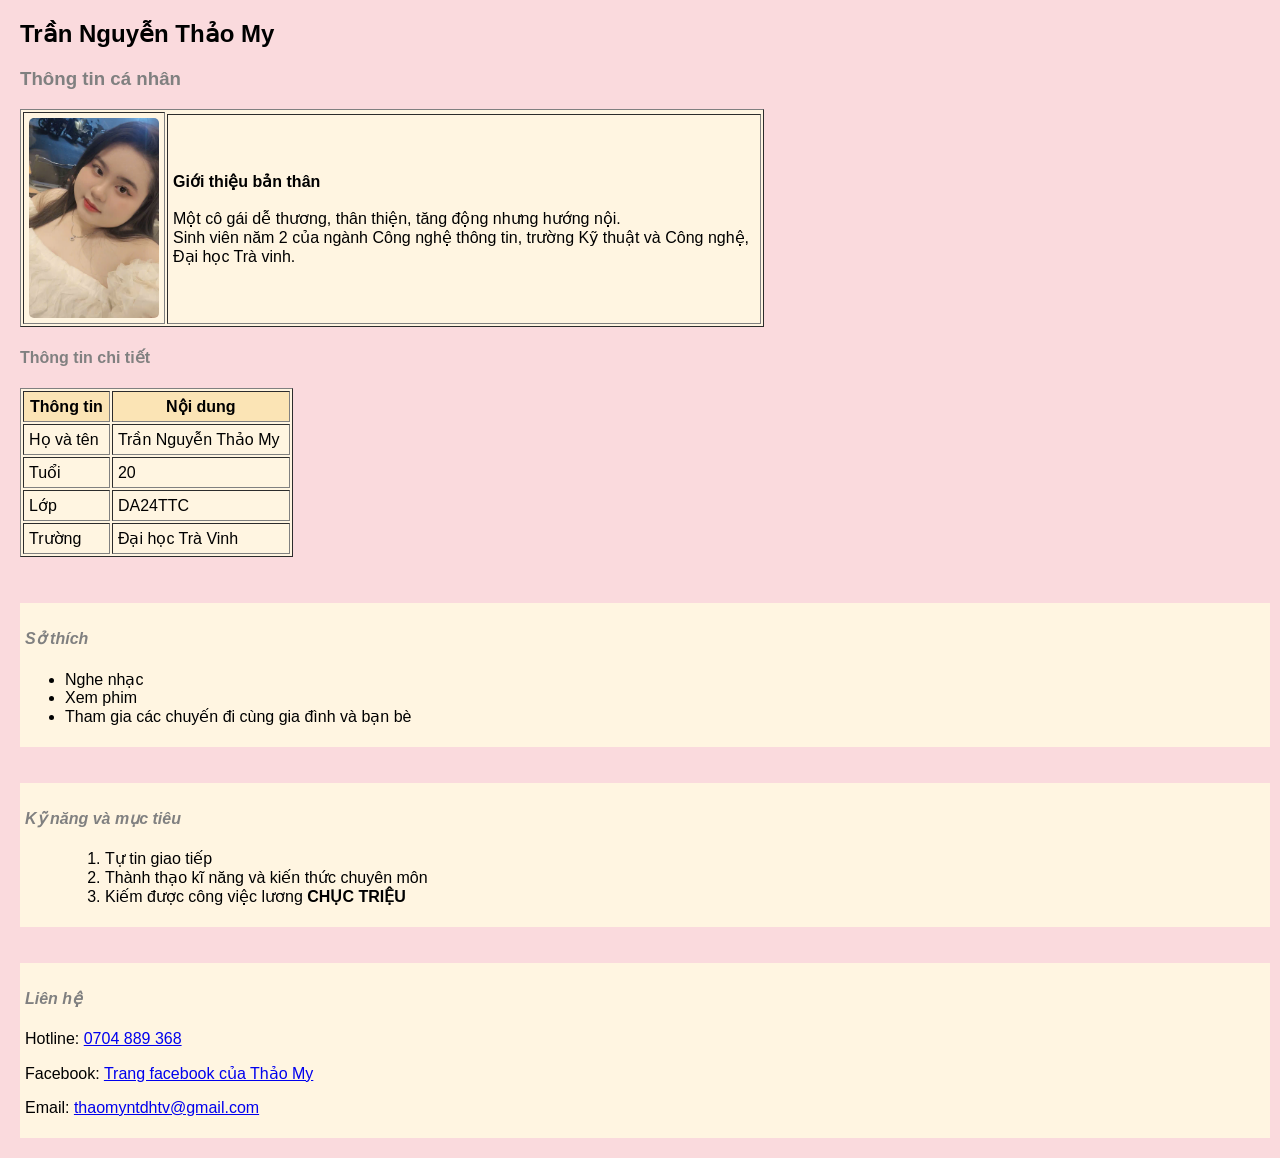
<file: html/page1.html>
﻿<!DOCTYPE html>
<html lang="vi">
<head>
	<title>Trang thông tin cá nhân</title>
	<meta charset="utf-8">
	<link rel= "stylesheet" href= "../css/style1.css">
</head>
<body>
	<h2>Trần Nguyễn Thảo My</h2>
	<h3>Thông tin cá nhân</h3>
	<table class= "table1" border="1">
		<tr>
		    <td rowspan = "2"><img src = "../assets/images/ảnh cá nhân.jpg" alt = "ảnh của Thảo My" style = "width:130px;height:200px"></td>
		</tr>
		<tr>
		    <td>
			<b>Giới thiệu bản thân</b><br><br>
			Một cô gái dễ thương, thân thiện, tăng động nhưng hướng nội.<br>
	    		Sinh viên năm 2 của ngành Công nghệ thông tin, trường Kỹ thuật và Công nghệ, Đại học Trà vinh.
		    </td>
		</tr>
	</table>
	<h4>Thông tin chi tiết</h4>
	<table class= " table2" border = "1">
		<tr>
		    <th>Thông tin</th>
		    <th>Nội dung</th>
		</tr>
		<tr>
		    <td>Họ và tên</td>
		    <td>Trần Nguyễn Thảo My</td>
		</tr>
		<tr>
		    <td>Tuổi</td>
		    <td>20</td>
		</tr>
		<tr>
		    <td>Lớp</td>
		    <td>DA24TTC</td>
		</tr>
		<tr>
		    <td>Trường</td>
		    <td>Đại học Trà Vinh</td>
		</tr>
	</table>
	<br><br>
	<div class= "like">
	<h4><i>Sở thích</i></h4>
	    <ul>
		<li>Nghe nhạc</li>
		<li>Xem phim</li>
		<li>Tham gia các chuyến đi cùng gia đình và bạn bè</li>
	    </ul>
	</div>
	<br><br>
	<div class= "skill">
	<h4><i>Kỹ năng và mục tiêu</i></h4>
	    <ul>
	      <ol type= "number">
		<li>Tự tin giao tiếp</li>
		<li>Thành thạo kĩ năng và kiến thức chuyên môn</li>
		<li>Kiếm được công việc lương <b>CHỤC TRIỆU</b></li>
	      </ol>
	    </ul>
	</div>
	<br><br>
	<div class= "alo">
	<h4><i>Liên hệ</i></h4>
	    <p>Hotline:&nbsp;<a href= "#1">0704 889 368</a></p>
	    <p>Facebook:&nbsp;<a href= "https://www.facebook.com/share/18hptKmx14/">Trang facebook của Thảo My</a></p>
	    <p>Email:&nbsp;<a href= "#2">thaomyntdhtv@gmail.com</a><p>
	</div>
</body>
</html>
</file>
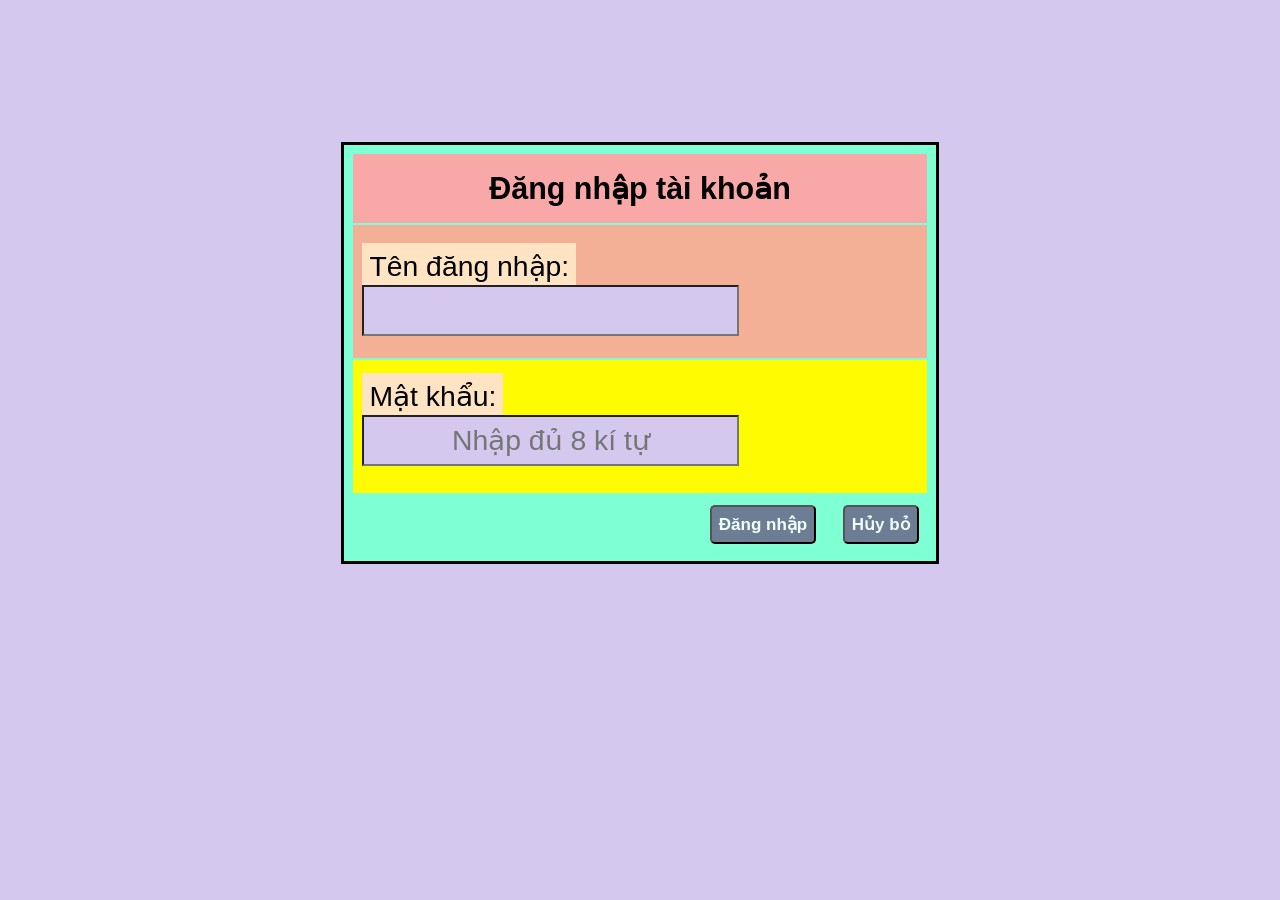
<file: html/page2.html>
<!DOCTYPE html>
<html lang="vi">
<head>
	<title>Trang thông tin cá nhân</title>
	<meta charset="utf-8">
	<link rel= "stylesheet" href= "../css/style2.css">
</head>
<body>  
    <div class="container">
        <form id="frmLogin">
            <h2 class="tittle">Đăng nhập tài khoản</h2>
            <div class="form-grouptext">
                <label for="txtusername">Tên đăng nhập:</label>
                <input class="form-control" type="text" id="txtusername" 
                       name="txtusername">
            </div>
            <div class="form-grouppassword">
                <label for="txtpassword">Mật khẩu:</label>
                &nbsp;&nbsp;&nbsp;&nbsp;&nbsp;&nbsp;&nbsp;&nbsp;&nbsp;
                <input class="form-control" type="password" id="txtusername" 
                       name="txtpassword" placeholder="Nhập đủ 8 kí tự">
            </div>
            <input class="button" type="submit" name="sbLogin" value="Đăng nhập">
            <input class="button" type="reset" name="rsCancel" value="Hủy bỏ">
        </form>
    </div>
</body>
</html>
</file>
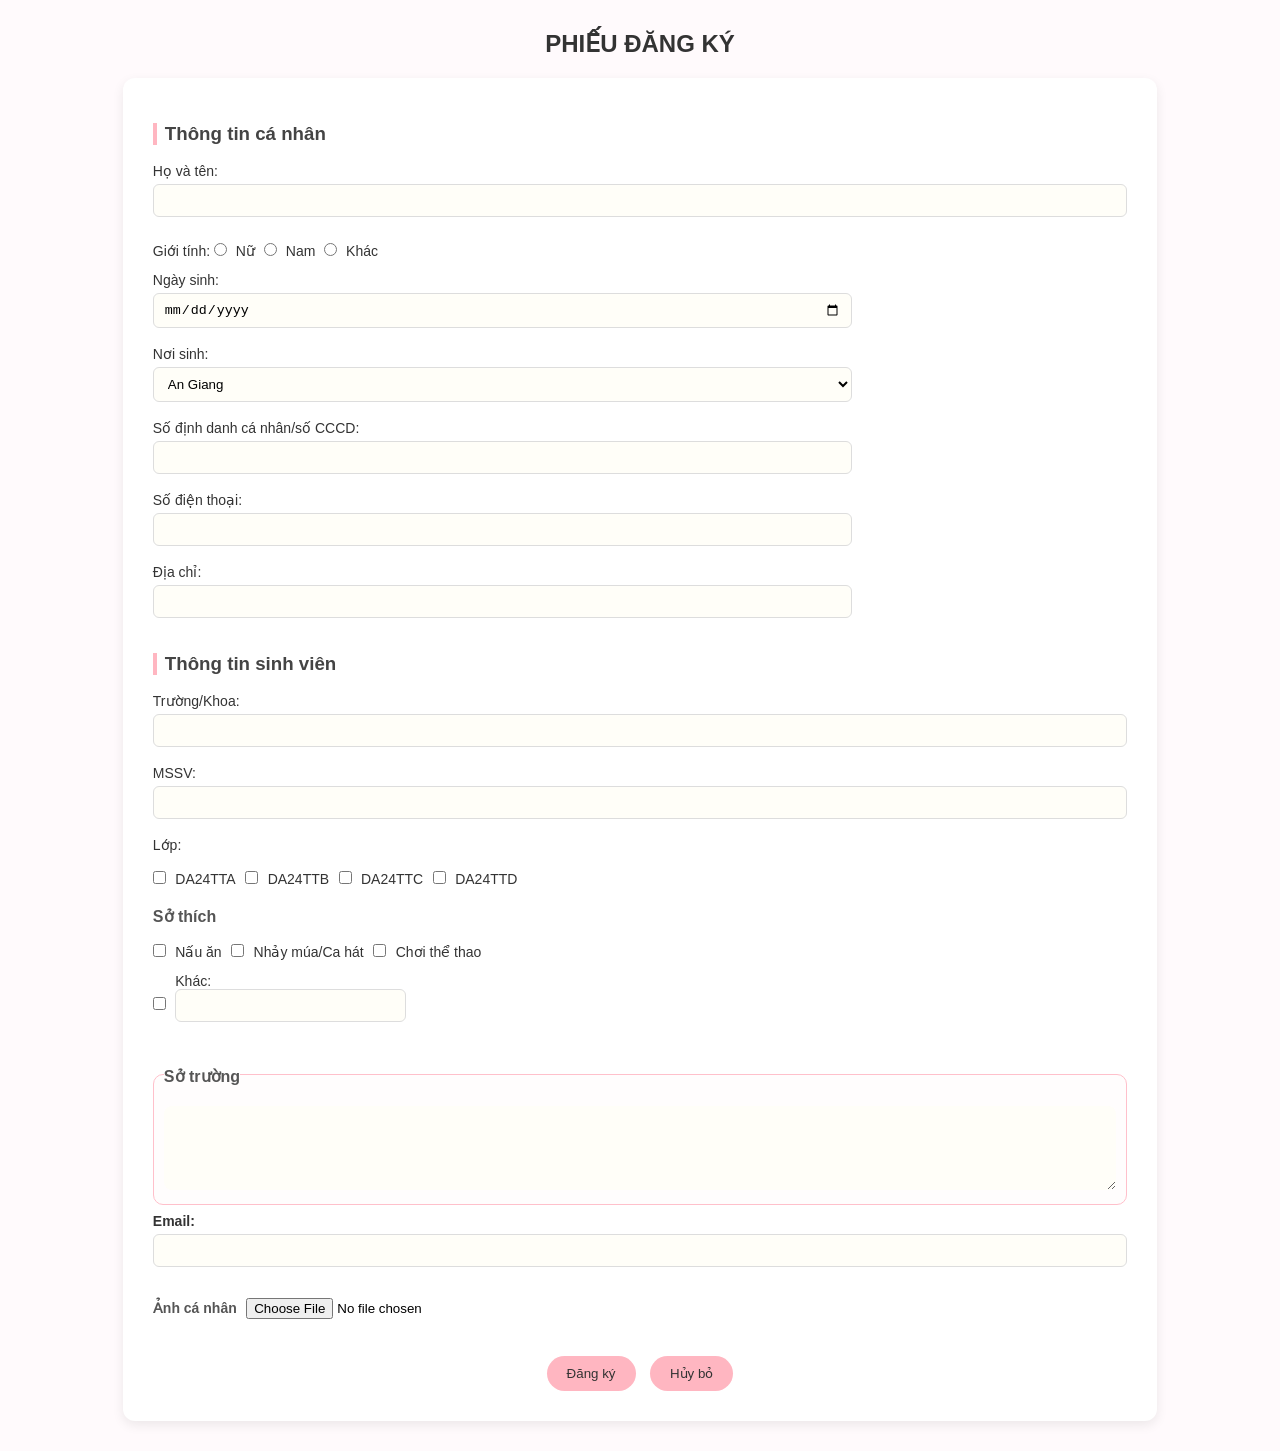
<file: html/page3.html>
<!DOCTYPE html>
<html lang= "vi">
<head>
    <title>Phiếu đăng kí</title>
    <meta charset= "utf-8">
    <link rel= "stylesheet" href= "../css/style3.css">
</head>    
<body>
    <form action="/action_page.php">
       <h2>PHIẾU ĐĂNG KÝ</h2> 
    <div class="container">
       <h3>Thông tin cá nhân</h3>
       <div class= "form1">
            <label for="fullname">Họ và tên:</label>
            <input type="text" id="fullname" name="fullname">

            <label for="gioitinh">Giới tính:</lable>
            <input type="radio" id="nu" name="gioitinh" value="Nữ">
            <label for="nu">Nữ</label>
            <input type="radio" id="nam" name="gioitinh" value="Nam">
            <label for="nam">Nam</label>
            <input type="radio" id="khac" name="gioitinh" value="Khác">
            <label for="khac">Khác</label>
            <br>
            <label for="BDdate">Ngày sinh:</label>
            <input type="date" id="BDdate" name="BDdate">

            <label for="place">Nơi sinh:</label>
            <select id="place" name="place">
                <option>An Giang</option>
                <option>Bà Rịa - Vũng Tàu</option>
                <option>Bạc Liêu</option>
                <option>Bắc Giang</option>
                <option>Bắc Kạn</option>
                <option>Bắc Ninh</option>
                <option>Bến Tre</option>
                <option>Bình Định</option>
                <option>Bình Dương</option>
                <option>Bình Phước</option>
                <option>Bình Thuận</option>
                <option>Cà Mau</option>
                <option>Cần Thơ</option>
                <option>Cao Bằng</option>
                <option>Đà Nẵng</option>
                <option>Đắk Lắk</option>
                <option>Đắk Nông</option>
                <option>Điện Biên</option>
                <option>Đồng Nai</option>
                <option>Đồng Tháp</option>
                <option>Gia Lai</option>
                <option>Hà Giang</option>
                <option>Hà Nam</option>
                <option>Hà Nội</option>
                <option>Hà Tĩnh</option>
                <option>Hải Dương</option>
                <option>Hải Phòng</option>
                <option>Hậu Giang</option>
                <option>Hòa Bình</option>
                <option>Hưng Yên</option>
                <option>Khánh Hòa</option>
                <option>Kiên Giang</option>
                <option>Kon Tum</option>
                <option>Lai Châu</option>
                <option>Lâm Đồng</option>
                <option>Lạng Sơn</option>
                <option>Lào Cai</option>
                <option>Long An</option>
                <option>Nam Định</option>
                <option>Nghệ An</option>
                <option>Ninh Bình</option>
                <option>Ninh Thuận</option>
                <option>Phú Thọ</option>
                <option>Phú Yên</option>
                <option>Quảng Bình</option>
                <option>Quảng Nam</option>
                <option>Quảng Ngãi</option>
                <option>Quảng Ninh</option>
                <option>Quảng Trị</option>
                <option>Sóc Trăng</option>
                <option>Sơn La</option>
                <option>Tây Ninh</option>
                <option>Thái Bình</option>
                <option>Thái Nguyên</option>
                <option>Thanh Hóa</option>
                <option>Thừa Thiên Huế</option>
                <option>Tiền Giang</option>
                <option>TP. Hồ Chí Minh</option>
                <option>Trà Vinh</option>
                <option>Tuyên Quang</option>
                <option>Vĩnh Long</option>
                <option>Vĩnh Phúc</option>
                <option>Yên Bái</option>
            </select>
            <br>
            <label for="cccd">Số định danh cá nhân/số CCCD:</label>
            <input type="text" id="cccd" name="CCCD">

            <label for="phonenumber">Số điện thoại:</label>
            <input type="text" id="phonenumber" name="Số điện thoại">
            <br>
            <label for="location">Địa chỉ:</label>
            <input type="text" id="location" name="Địa chỉ">
       </div>
       <h3>Thông tin sinh viên</h3>
       <div class="school">
            <label for="nameuni">Trường/Khoa:</label>
            <input type="text" id="nameuni" name="truong/Khoa">
            <label for="mssv">MSSV:</label>
            <input type="text" id="mssv" name="mssv">
            <br>
            <label for="class">Lớp:</label>
         <div class="lop">
            <input type="checkbox" id="class" name="class" value="DA24TTA">
            <label for="class">DA24TTA</label>
            <input type="checkbox" id="class" name="class" value="DA24TTB">
            <label for="class">DA24TTB</label>
            <input type="checkbox" id="class" name="class" value="DA24TTC">
            <label for="class">DA24TTC</label>
            <input type="checkbox" id="class" name="class" value="DA24TTD">
            <label for="class">DA24TTD</label>
         </div>
       </div>
       <h4>Sở thích</h4>
       <div class="hobbies">
            <input type="checkbox" id="cook" name="cook" value="Nấu ăn">
            <label for="hobby">Nấu ăn</label>
            <input type="checkbox" id="dance/sing" name="dance/sing" value="Nhảy múa/Ca hát">
            <label for="hobby">Nhảy múa/Ca hát</label>
            <input type="checkbox" id="sport" name="sport" value="Chơi thể thao">
            <label for="hobby">Chơi thể thao</label>
            <br>
            <input type="checkbox" id="different" name="different" value="Khác">
            <label for="hobby">Khác:&nbsp;<input type="text" id="hobby" name="hobby"></label>
       </div>
       <fieldset>
         <legend><h4>Sở trường</h4></legend>
         <textarea style="width:100%; border:none; outline:none;" rows="4"></textarea>
       </fieldset>

       <label for="email"><b>Email:</b></label>
       <input type="email" id="email" name="email">
       <br>
       <label for="myfile"><h4>Ảnh cá nhân</h4></label>
       <input type="file" id="myfile" name="myfile">
      <div class="button">
         <input type="button" onclick="alert('Chào mừng bạn đã đăng ký thành công!')" value="Đăng ký">
         <input type="button" onclick="alert('Vui lòng quay lại trang chủ hoặc nhập lại thông tin!')" value="Hủy bỏ">
      </div> 
    </div>
    </form>
</body>
</html>
</file>
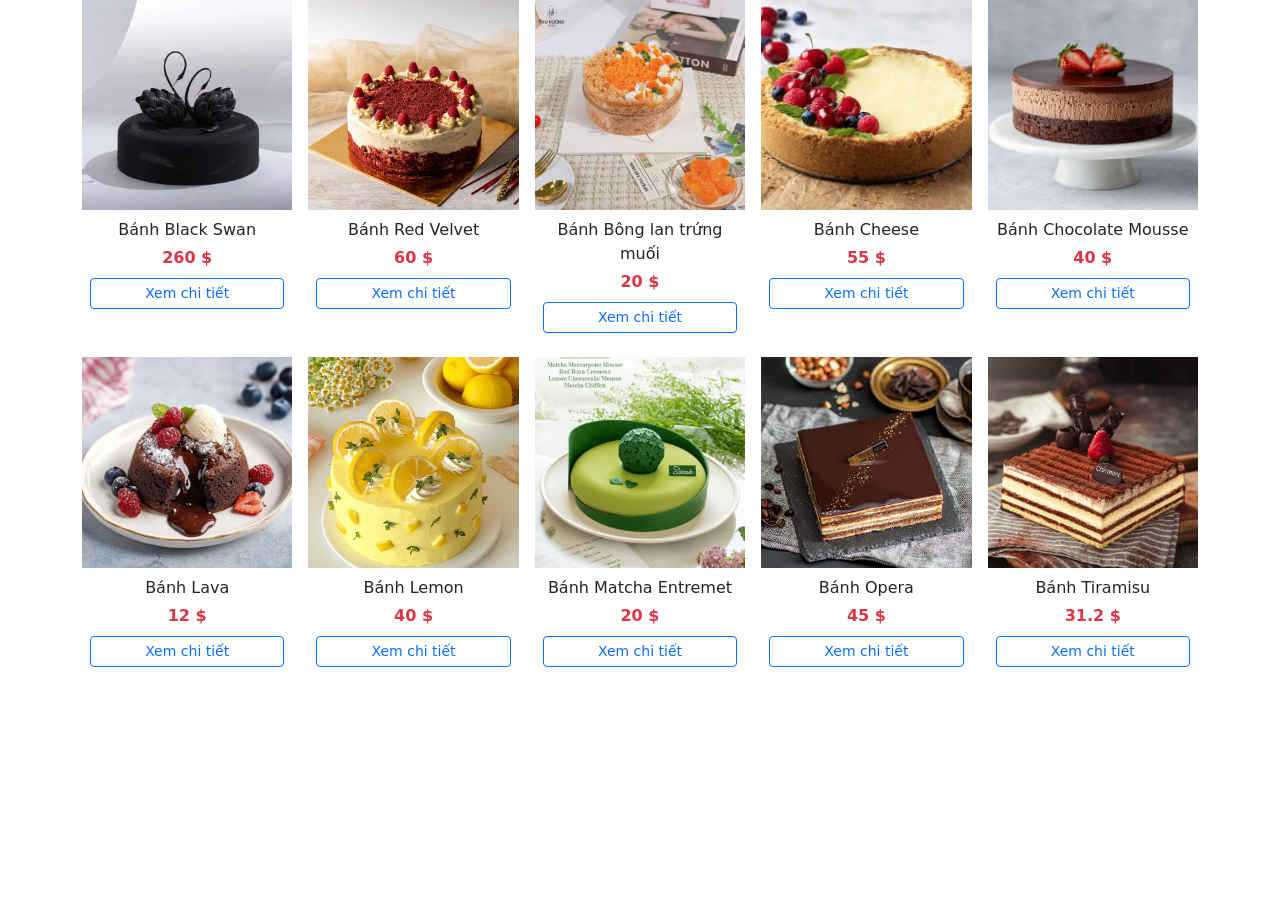
<file: html/page6.html>
<!DOCTYPE html>
<html lang = "vi">
	<head>
		<title>Trang cơ bản</title>
		<!--<link rel = "stylesheet" href = "../css/style6.css">-->
        <!-- Latest compiled and minified CSS -->
        <link href="https://cdn.jsdelivr.net/npm/bootstrap@5.3.8/dist/css/bootstrap.min.css" rel="stylesheet">

        <!-- Latest compiled JavaScript -->
        <script src="https://cdn.jsdelivr.net/npm/bootstrap@5.3.8/dist/js/bootstrap.bundle.min.js"></script>
        <meta charset = "utf-8">
        <script src="../js/lib.js"></script>
	</head>
    <body>
        <div class="container">
            <div class="product-list row row-cols-2 row-cols-md-4 row-cols-lg-5 g-3" id="product-list">

            </div>
        </div>
        <script>
            showProduct(productlist);
        </script>
    </body>
</html>
</file>
<file: css/style1.css>
﻿body{
	font-family: Arial;
	background-color: #FADADD;
	margin: 20px;
}

h2{
	color: black;
	text-align: left;
}

h3,h4{
	color: gray;
}

table{
	width: 100%;
	border-collapse: border;
	margin-bottom: 10px;
	background-color: #FFF5E1;
}

.table1 {
	width: 60%;
	border-collapse: border;
	margin-bottom: 10px;
	background-color: #FFF5E1;
}

img{
	overflow: hidden;
	border-radius: 5px;
	display: block;
	object-fit: cover;
	align-items: center;
	justify-content: center;
}

.table2 {
	width: 22%;
	border-collapse: border;
	margin-bottom: 10px;
	background-color: #FFF5E1;
}

th{
	background-color: #FBE4B5;
}

td, th{
	padding: 5px;
}

.like{
	background-color: #FFF5E1;
	padding: 5px;
	width:100%
}

.skill{
	background-color: #FFF5E1;
	padding: 5px;
	width:100%
}

.alo{
	background-color: #FFF5E1;
	padding: 5px;
	width:100%
}
</file>
<file: css/style2.css>
*{
    font-family: Arial, Helvetica, sans-serif;
    font-size: 110%;
    margin:2px;
    padding: 7px;
    background-color: rgb(212, 200, 239);
}

.container{
    background-color: black;
    padding:1px;
    margin:10%;
    margin-left:26%;
    margin-right:26%;
    text-align:right;
}

h2.tittle{
    font-size: 130%;
    text-align: center;
    padding: 17px;
    background-color:rgb(249, 168, 168);
}

.button{
    background-color: rgb(108, 125, 148);
    color:azure;
    font-weight: bolder;
    padding:7px;
    border-radius:5px;
    margin: 10px;
    font-size: 17px;
}

form#frmLogin{
    background-color: aquamarine;
}

label{
    background-color: bisque;
    padding: 7px;
}

.form-grouptext{
    text-align: left;
    padding-bottom: 20px;
    padding-top: 25px;
    background-color: rgb(244, 176, 151);
}

.form-grouppassword{
    text-align: left;
    padding-bottom: 25px;
    padding-top: 20px;
    background-color:rgb(255, 251, 0);
}

.form-control{
    text-align: center;
}
</file>
<file: css/style3.css>
* {
    margin: 0;
    padding: 0;
    box-sizing: border-box;
}

body {
    font-family: Arial, sans-serif;
    background: #fffafc; /* hồng pastel rất nhẹ */
    display: flex;
    justify-content: center;
    padding: 30px;
}

.container {
    width: 750px;
    background: #ffffff;
    padding: 25px 30px;
    border-radius: 12px;
    box-shadow: 0 4px 12px rgba(0,0,0,0.08);
}

h2 {
    text-align: center;
    margin-bottom: 20px;
    color: #333;
}

h3 {
    margin: 20px 0 10px;
    color: #444;
    border-left: 4px solid #ffb6c1; /* hồng pastel */
    padding-left: 8px;
}

h4 {
    margin: 15px 0 10px;
    color: #555;
}

label {
    display: inline-block;
    margin: 8px 5px 5px 0;
    color: #333;
    font-size: 14px;
}

input[type="text"],
input[type="date"],
input[type="email"],
select {
    width: 100%;
    padding: 8px 10px;
    margin-bottom: 10px;
    border-radius: 6px;
    border: 1px solid #ddd;
    background: #fffef8; /* kem pastel */
    transition: 0.2s;
}

input:focus,
select:focus,
textarea:focus {
    border-color: #a8e6cf; /* xanh lá pastel */
    outline: none;
    background: #ffffff;
}

input[type="radio"],
input[type="checkbox"] {
    margin-right: 5px;
}

.form1,
.school,
.hobbies {
    margin-bottom: 10px;
}

.lop {
    margin-top: 5px;
}

textarea {
    width: 100%;
    padding: 10px;
    border-radius: 8px;
    background: #fffef8;
    font-size: 14px;
}

fieldset {
    margin-top: 15px;
    padding: 10px;
    border-radius: 10px;
    border: 1px solid #ffc0cb; /* hồng pastel */
    background: #fffdfd;
}

input[type="file"] {
    margin: 10px 0;
}

.button {
    text-align: center;
    margin-top: 20px;
}

.button input {
    padding: 10px 20px;
    margin: 5px;
    border: none;
    border-radius: 20px;
    background: #ffb6c1; /* hồng pastel */
    color: #333;
    cursor: pointer;
    transition: 0.3s;
}

.button input:hover {
    background: #a8e6cf; /* xanh pastel */
    color: #000;
}

.container {
        width: 100%;
    }
</file>
<file: css/style6.css>
.product-item{
    text-align: center;
    color:rgb(161, 39, 199);
    font-family: Arial, Helvetica, sans-serif;
}

img{
    display:block;
    weight: 200px;
    height: 230px;
}

.img-in4{
    text-align: left;
    font-family: 'Segoe UI', Tahoma, Geneva, Verdana, sans-serif;
    font-family: 10%;
    color:black;
}

a{
    color:palevioletred;
}
</file>
